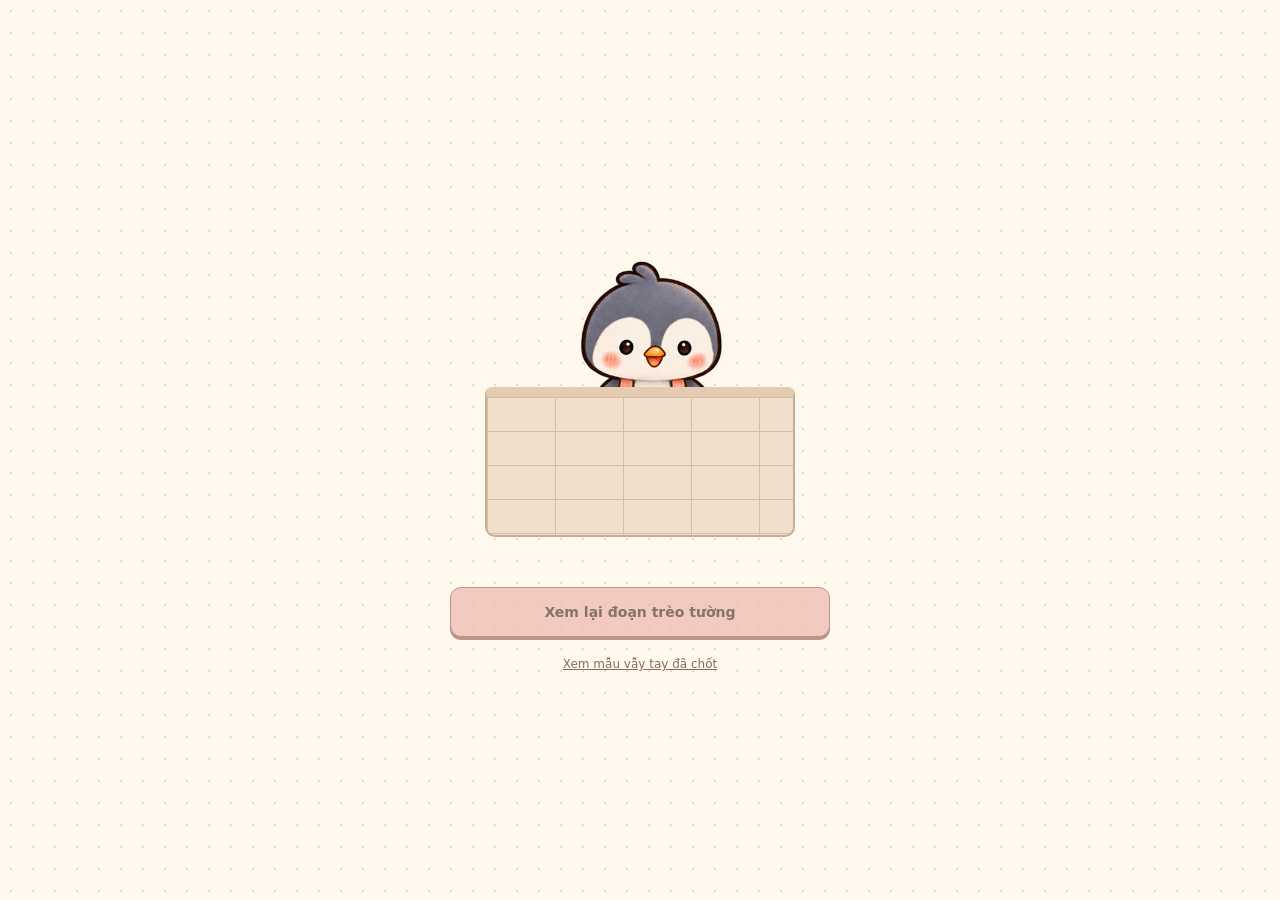
<file: climb-preview.html>
<!doctype html>
<html lang="vi">
<head>
<meta charset="utf-8"><meta name="viewport" content="width=device-width,initial-scale=1">
<title>Mẫu trèo tường</title>
<link rel="preload" as="image" href="./assets/penguin-climb-sample.png">
<link rel="preload" as="image" href="./assets/penguin-wave-sample.png">
<link rel="stylesheet" href="./styles.css?v=wave-sample-1">
<link rel="stylesheet" href="./climb-preview.css?v=2">
<script src="./climb-preview.js" defer></script>
</head>
<body><main class="climb-preview">
<div class="climb-stage" data-phase="ready">
  <p class="climb-bubble" role="status" aria-live="polite" aria-atomic="true" hidden></p>
  <div class="climb-actor" role="img" aria-label="Cánh cụt mặc yếm ló đầu và trèo qua tường">
    <div class="climb-frames"></div><div class="penguin-sprite wave-after-climb"></div>
  </div>
  <div class="preview-wall" aria-hidden="true"></div>
</div>
<button id="replay-climb" type="button">Xem lại đoạn trèo tường</button>
<p class="preview-link"><a href="./wave-preview.html">Xem mẫu vẫy tay đã chốt</a></p>
</main></body></html>
</file>
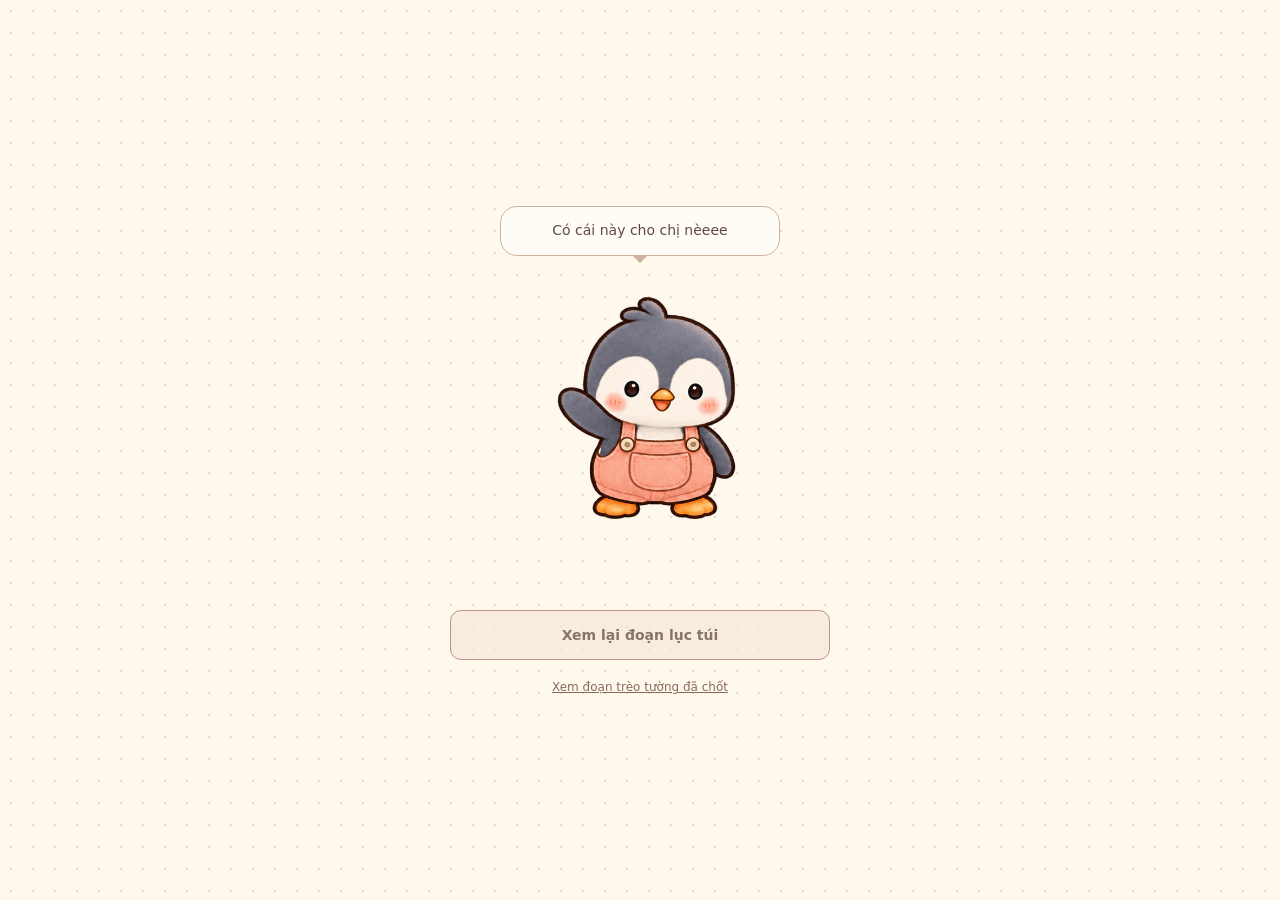
<file: pocket-preview.html>
<!doctype html>
<html lang="vi"><head>
<meta charset="utf-8"><meta name="viewport" content="width=device-width,initial-scale=1">
<title>Mẫu lục túi</title>
<link rel="preload" as="image" href="./assets/penguin-wave-sample.png">
<link rel="preload" as="image" href="./assets/penguin-pocket-still-searching.png">
<link rel="stylesheet" href="./styles.css?v=wave-sample-1">
<link rel="stylesheet" href="./pocket-preview.css?v=still-searching-4">
<script src="./pocket-preview.js" defer></script>
</head><body><main class="pocket-preview">
<div class="pocket-stage" data-phase="ready">
<p class="pocket-bubble" role="status" aria-live="polite" aria-atomic="true" hidden></p>
<div class="pocket-actor" role="img" aria-label="Cánh cụt mặc yếm đang chờ">
<div class="penguin-sprite"></div><div class="pocket-frames"></div>
</div>
</div>
<div class="sos-slot"><button id="preview-sos" type="button" disabled hidden>SOS giải cứu cánh cụt</button></div>
<button id="replay-pocket" type="button">Xem lại đoạn lục túi</button>
<p class="preview-link"><a href="./climb-preview.html">Xem đoạn trèo tường đã chốt</a></p>
</main></body></html>
</file>
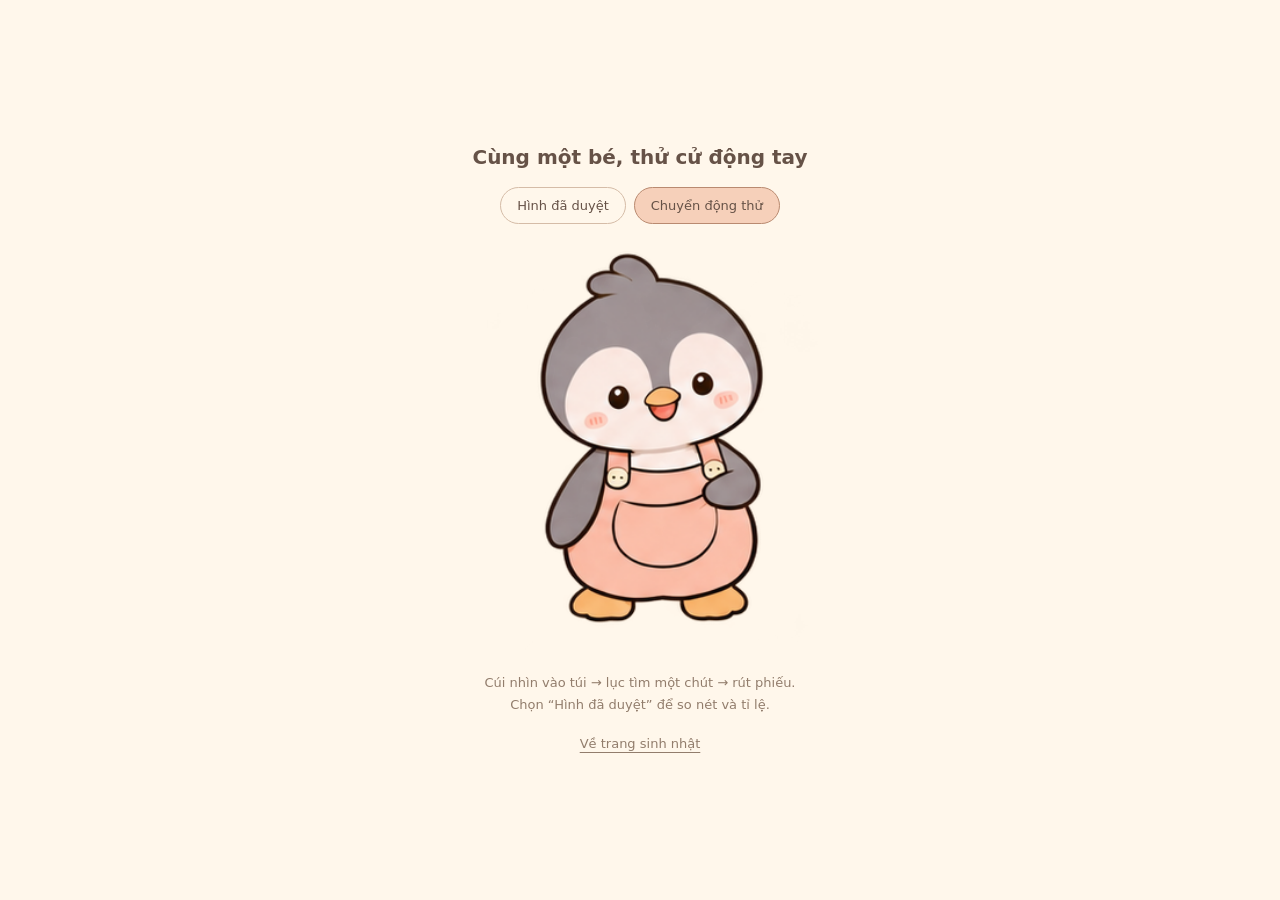
<file: soft-preview.html>
<!doctype html>
<html lang="vi">
<head>
<meta charset="utf-8"><meta name="viewport" content="width=device-width,initial-scale=1">
<title>Cánh cụt · hình duyệt và chuyển động</title>
<style>
:root {font-family: 'Segoe UI',system-ui,sans-serif; color:#665247; background:#fff7eb; color-scheme:light;}
*{box-sizing:border-box} body{margin:0;min-height:100svh;display:grid;place-items:center}
main{width:min(100% - 24px,420px);text-align:center;padding:24px 0}
h1{font-size:20px;font-weight:600;margin:0 0 18px}
input{position:absolute;width:1px;height:1px;opacity:0}
nav{display:flex;justify-content:center;gap:8px;margin-bottom:12px}
label{padding:10px 16px;border:1px solid #d5bca7;border-radius:24px;font-size:13px;cursor:pointer}
#original:checked ~ nav label[for=original],#motion:checked ~ nav label[for=motion]{background:#f6d0ba;border-color:#b98a70}
input:focus-visible ~ nav label{outline:2px solid #9c735c;outline-offset:3px}
.art{position:relative;width:100%;aspect-ratio:1;overflow:hidden;border-radius:24px}
.reference{width:100%;height:100%;object-fit:contain;background:#fff7eb}
.animated{position:absolute;inset:0;background:url('./assets/penguin-approved-search-transparent.png') 0 0/400% 300% no-repeat;animation:search 10s steps(1,end) infinite}
#original:checked ~ .art .animated{visibility:hidden;animation-play-state:paused}
#motion:checked ~ .art .reference{visibility:hidden}
p{font-size:13px;color:#927d6c;line-height:1.7;margin:16px 0 0}
a{color:inherit;text-underline-offset:4px}
@keyframes search {
0%,8%{background-position:0 0}
12%{background-position:33.333333% 0}
18%{background-position:66.666667% 0}
24%{background-position:100% 0}
30%{background-position:0 50%}
39%{background-position:33.333333% 50%}
47%{background-position:66.666667% 50%}
55%{background-position:100% 50%}
63%{background-position:0 100%}
70%{background-position:33.333333% 100%}
77%{background-position:66.666667% 100%}
84%,96%{background-position:100% 100%}
100%{background-position:0 0}
}
@media(prefers-reduced-motion:reduce){.animated{animation:none;background-position:100% 100%}}
</style>
</head>
<body><main>
<h1>Cùng một bé, thử cử động tay</h1>
<input id="original" name="view" type="radio"><input id="motion" name="view" type="radio" checked>
<nav aria-label="So sánh mẫu"><label for="original">Hình đã duyệt</label><label for="motion">Chuyển động thử</label></nav>
<div class="art"><img class="reference" src="./assets/penguin-approved.png" alt="Hình cánh cụt mặc yếm đào đã duyệt"><div class="animated" role="img" aria-label="Bé cánh cụt đưa tay vào túi rồi rút ba phiếu"></div></div>
<p>Cúi nhìn vào túi → lục tìm một chút → rút phiếu.<br>Chọn “Hình đã duyệt” để so nét và tỉ lệ.</p>
<p><a href="./">Về trang sinh nhật</a></p>
</main></body></html>
</file>
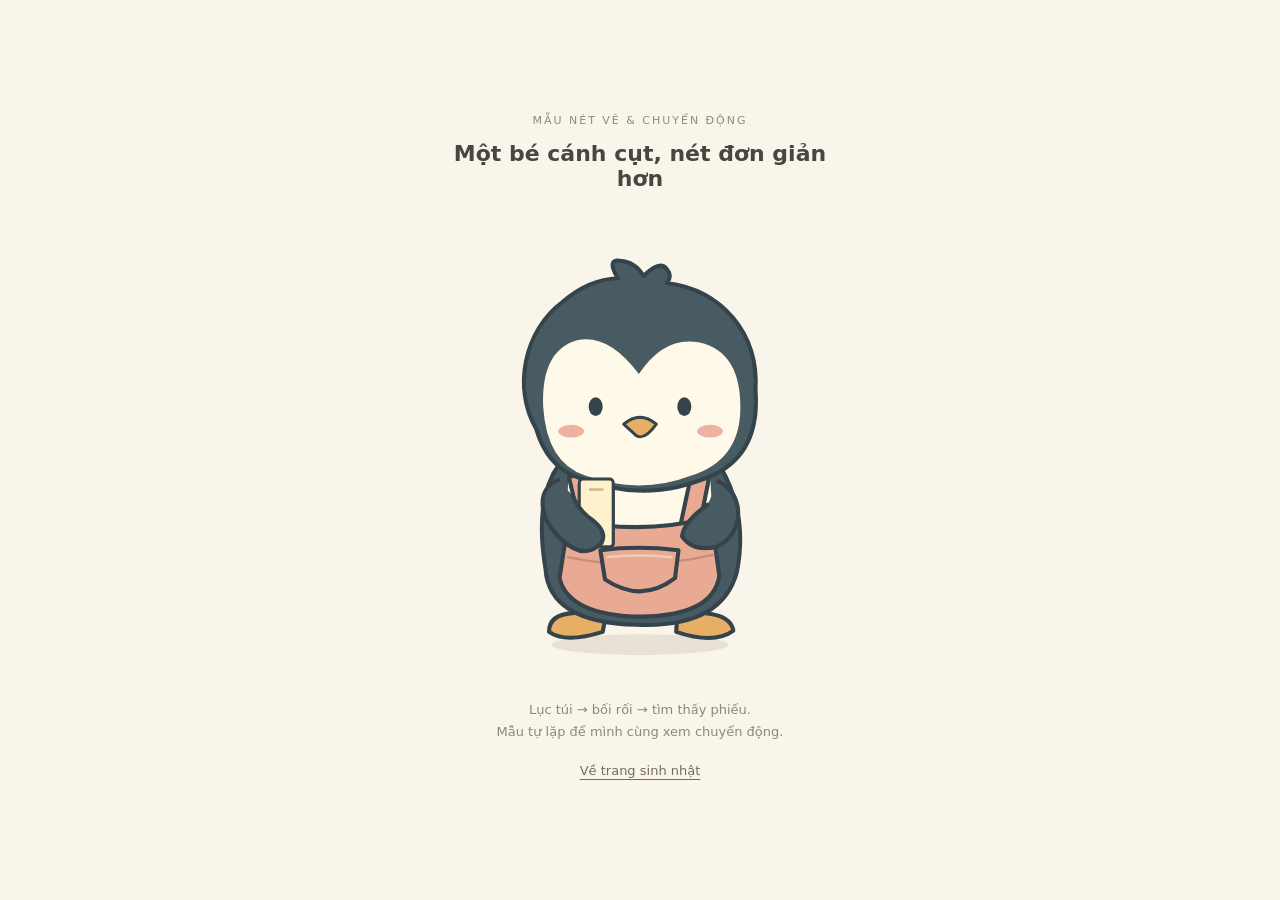
<file: sticker-preview.html>
<!doctype html>
<html lang="vi">
<head>
  <meta charset="utf-8">
  <meta name="viewport" content="width=device-width, initial-scale=1">
  <meta name="theme-color" content="#faf5eb">
  <title>Bé cánh cụt · mẫu nét phẳng</title>
  <style>
    :root { color-scheme: light; font-family: 'Segoe UI', system-ui, sans-serif; color: #45483f; background: #faf5eb; }
    * { box-sizing: border-box; }
    body { margin: 0; min-height: 100svh; display: grid; place-items: center; }
    main { width: min(100% - 32px, 420px); padding: 32px 0; text-align: center; }
    .label { margin: 0 0 14px; font-size: 11px; letter-spacing: .18em; color: #908a7a; }
    h1 { font-size: 22px; font-weight: 600; margin: 0; }
    .stage { position: relative; margin: 22px auto 8px; }
    svg { display: block; width: 100%; height: auto; overflow: visible; }
    .bubble { position: absolute; top: 0; left: 50%; transform: translateX(-50%); margin: 0; padding: 12px 22px; background: #fffdf7; border: 1.5px solid #d8cdbb; border-radius: 19px; font-size: 17px; white-space: nowrap; opacity: 0; }
    .bubble::after { content: ''; position: absolute; bottom: -6px; left: 50%; width: 10px; height: 10px; background: inherit; border-right: 1.5px solid #d8cdbb; border-bottom: 1.5px solid #d8cdbb; transform: rotate(45deg); }
    .huh { animation: huh 14s linear infinite; }
    .where { animation: where 14s linear infinite; }
    .found { animation: found 14s linear infinite; }
    .caption { min-height: 36px; margin: 0; font-size: 13px; line-height: 1.7; color: #8e8879; }
    a { display: inline-block; margin-top: 12px; padding: 8px; color: #736c5f; font-size: 13px; text-underline-offset: 4px; }
    .body { transform-origin: 180px 360px; animation: breathe 14s ease-in-out infinite; }
    .head { transform-origin: 180px 225px; animation: head 14s ease-in-out infinite; }
    .eyes { transform-origin: 180px 163px; animation: blink 7s linear infinite; }
    .pupils { animation: gaze 14s ease-in-out infinite; }
    .brows { opacity: 0; animation: brows 14s ease-in-out infinite; }
    .left-arm { transform-origin: 110px 230px; animation: reach 14s ease-in-out infinite; }
    .right-arm { transform-origin: 248px 230px; animation: steady 14s ease-in-out infinite; }
    .slips { animation: slips 14s ease-in-out infinite; }
    .slip-left { transform-origin: 142px 286px; animation: fan-left 14s ease-in-out infinite; }
    .slip-right { transform-origin: 142px 286px; animation: fan-right 14s ease-in-out infinite; }
    .shadow { transform-origin: center; animation: shadow 14s ease-in-out infinite; }
    @keyframes breathe { 0%,28%,54%,100% { transform: scale(1); } 14%,42% { transform: scale(1.012,.988); } 62% { transform: scale(.99,1.01); } 74%,92% { transform: scale(1); } }
    @keyframes head { 0%,5% { transform: rotate(0); } 12%,27% { transform: translateY(3px) rotate(5deg); } 33%,39% { transform: rotate(-7deg); } 44%,49% { transform: rotate(7deg); } 54%,60% { transform: translateY(4px) rotate(4deg); } 72%,92% { transform: rotate(-2deg); } 100% { transform: rotate(0); } }
    @keyframes reach {
      0%,5%,100% { transform: rotate(-8deg); }
      11%,23% { transform: rotate(5deg) translateY(3px); }
      17%,28% { transform: rotate(-6deg) translateY(1px); }
      33%,43% { transform: rotate(2deg) translateY(4px); }
      38%,49% { transform: rotate(-5deg) translateY(2px); }
      56% { transform: rotate(7deg) translateY(5px); }
      62% { transform: rotate(1deg); }
      74%,92% { transform: rotate(-26deg) translateY(-3px); }
    }
    @keyframes steady { 0%,100% { transform: rotate(0); } 14%,28%,43%,55% { transform: rotate(4deg); } 21%,36%,49% { transform: rotate(-2deg); } 74%,92% { transform: rotate(12deg); } }
    @keyframes slips { 0%,55%,100% { opacity: 0; transform: translateY(24px); } 59% { opacity: 1; transform: translateY(19px); } 72%,92% { opacity: 1; transform: translateY(0); } 97% { opacity: 0; transform: translateY(15px); } }
    @keyframes fan-left { 0%,70%,100% { transform: rotate(0); } 81%,92% { transform: rotate(-20deg); } }
    @keyframes fan-right { 0%,70%,100% { transform: rotate(0); } 81%,92% { transform: rotate(20deg); } }
    @keyframes blink { 0%,27%,30%,72%,75%,100% { transform: scaleY(1); } 28.5%,73.5% { transform: scaleY(.1); } }
    @keyframes gaze { 0%,6%,74%,100% { transform: translate(0,0); } 12%,28%,54%,61% { transform: translate(1px,3px); } 35%,40% { transform: translate(-3px,0); } 46%,50% { transform: translate(3px,0); } }
    @keyframes brows { 0%,28%,72%,100% { opacity: 0; } 32%,60% { opacity: 1; } }
    @keyframes shadow { 0%,100% { transform: scaleX(1); } 56% { transform: scaleX(.96); } 74%,92% { transform: scaleX(1.03); } }
    @keyframes huh { 0%,27%,40%,100% { opacity: 0; } 30%,37% { opacity: 1; } }
    @keyframes where { 0%,40%,61%,100% { opacity: 0; } 43%,57% { opacity: 1; } }
    @keyframes found { 0%,77%,97%,100% { opacity: 0; } 80%,93% { opacity: 1; } }
    @media (prefers-reduced-motion: reduce) {
      *, *::before, *::after { animation: none !important; }
      .slips { opacity: 1; }
      .left-arm { transform: rotate(-26deg); }
      .slip-left { transform: rotate(-20deg); }
      .slip-right { transform: rotate(20deg); }
      .found { opacity: 1; }
    }
  </style>
</head>
<body>
  <main>
    <p class="label">MẪU NÉT VẼ & CHUYỂN ĐỘNG</p>
    <h1>Một bé cánh cụt, nét đơn giản hơn</h1>
    <div class="stage">
      <p class="bubble huh" aria-hidden="true">Ủa..</p>
      <p class="bubble where" aria-hidden="true">ủa đâu rồi....</p>
      <p class="bubble found" aria-hidden="true">À, đây rồi!</p>
      <svg viewBox="0 0 360 410" role="img" aria-labelledby="penguin-title penguin-description">
        <title id="penguin-title">Cánh cụt mặc yếm đào lục túi rồi rút ba phiếu</title>
        <desc id="penguin-description">Bé cúi đầu tìm trong túi, nhìn trái phải bối rối rồi tìm thấy ba phiếu. Đoạn mẫu tự lặp lại.</desc>
        <ellipse class="shadow" cx="180" cy="370" rx="76" ry="9" fill="#e8e2d6" />
        <g stroke="#35434a" stroke-width="3.5" stroke-linecap="round" stroke-linejoin="round">
          <g class="body">
            <path d="M123 343 Q102 344 102 359 Q116 369 148 359 L151 344" fill="#e7ae66" />
            <path d="M212 344 L211 359 Q244 370 260 358 Q258 345 236 343" fill="#e7ae66" />
            <path d="M111 215 Q89 245 99 305 Q102 351 177 353 Q250 356 263 308 Q273 257 248 216Z" fill="#495b62" />
            <path d="M119 221 Q180 204 240 223 L245 310 Q233 340 180 342 Q124 340 114 309Z" fill="#fff9e9" stroke="none" />
            <path d="M119 226 L134 224 L145 266 L130 273Z M224 224 L239 228 L230 273 L215 266Z" fill="#e9aa94" />
            <path d="M119 262 Q177 277 241 261 L248 311 Q243 345 181 346 Q119 345 111 313Z" fill="#e9aa94" />
            <path d="M118 295 Q179 308 242 293" fill="none" stroke="#c78d7a" stroke-width="2" />
            <circle cx="136" cy="271" r="5" fill="#ffe4b3" stroke-width="2.5" />
            <circle cx="224" cy="271" r="5" fill="#ffe4b3" stroke-width="2.5" />
            <g class="head">
              <path d="M91 185 C71 151 80 101 114 76 Q136 57 161 56 Q151 39 163 41 Q176 42 183 54 Q197 40 203 48 Q208 54 203 60 C250 66 282 103 279 152 Q283 205 244 224 Q185 251 125 226 Q100 216 91 185Z" fill="#495b62" />
              <path d="M97 166 Q95 118 126 109 Q153 103 179 138 Q201 105 231 111 Q267 119 266 169 Q265 212 224 225 Q180 242 133 225 Q100 214 97 166Z" fill="#fff9e9" stroke="none" />
              <g class="pupils">
                <g class="eyes" fill="#35434a" stroke="none">
                  <ellipse cx="142" cy="166" rx="6" ry="8" />
                  <ellipse cx="218" cy="166" rx="6" ry="8" />
                </g>
              </g>
              <g class="brows" fill="none" stroke-width="3">
                <path d="M132 148 Q144 150 150 142" />
                <path d="M209 142 Q216 151 227 149" />
              </g>
              <ellipse cx="121" cy="187" rx="11" ry="5.5" fill="#edb2a1" stroke="none" />
              <ellipse cx="240" cy="187" rx="11" ry="5.5" fill="#edb2a1" stroke="none" />
              <path d="M166 181 Q180 169 194 181 Q184 195 177 191Z" fill="#e7ae66" stroke-width="2.5" />
            </g>
            <g class="right-arm">
              <path d="M247 230 C270 240 270 275 246 286 Q225 291 216 277 Q218 264 238 250" fill="#495b62" />
            </g>
            <g class="left-arm">
              <g class="slips" fill="#fff1ce" stroke-width="2.5">
                <rect class="slip-left" x="128" y="230" width="29" height="56" rx="3" />
                <rect class="slip-right" x="128" y="230" width="29" height="56" rx="3" />
                <rect x="128" y="228" width="29" height="58" rx="3" />
                <path d="M137 237 H148" stroke="#d2b58b" stroke-width="2" />
              </g>
              <path d="M110 229 C91 236 92 261 113 280 Q132 298 147 283 Q153 272 135 260 Q126 252 122 242" fill="#495b62" />
            </g>
            <path d="M146 289 Q178 285 213 289 L210 313 Q181 335 150 314Z" fill="#e9aa94" />
            <path d="M152 295 Q180 292 207 295" fill="none" stroke="#f7ceba" stroke-width="2" />

          </g>
        </g>
      </svg>
    </div>
    <p class="caption">Lục túi → bối rối → tìm thấy phiếu.<br>Mẫu tự lặp để mình cùng xem chuyển động.</p>
    <a href="./">Về trang sinh nhật</a>
  </main>
</body>
</html>
</file>
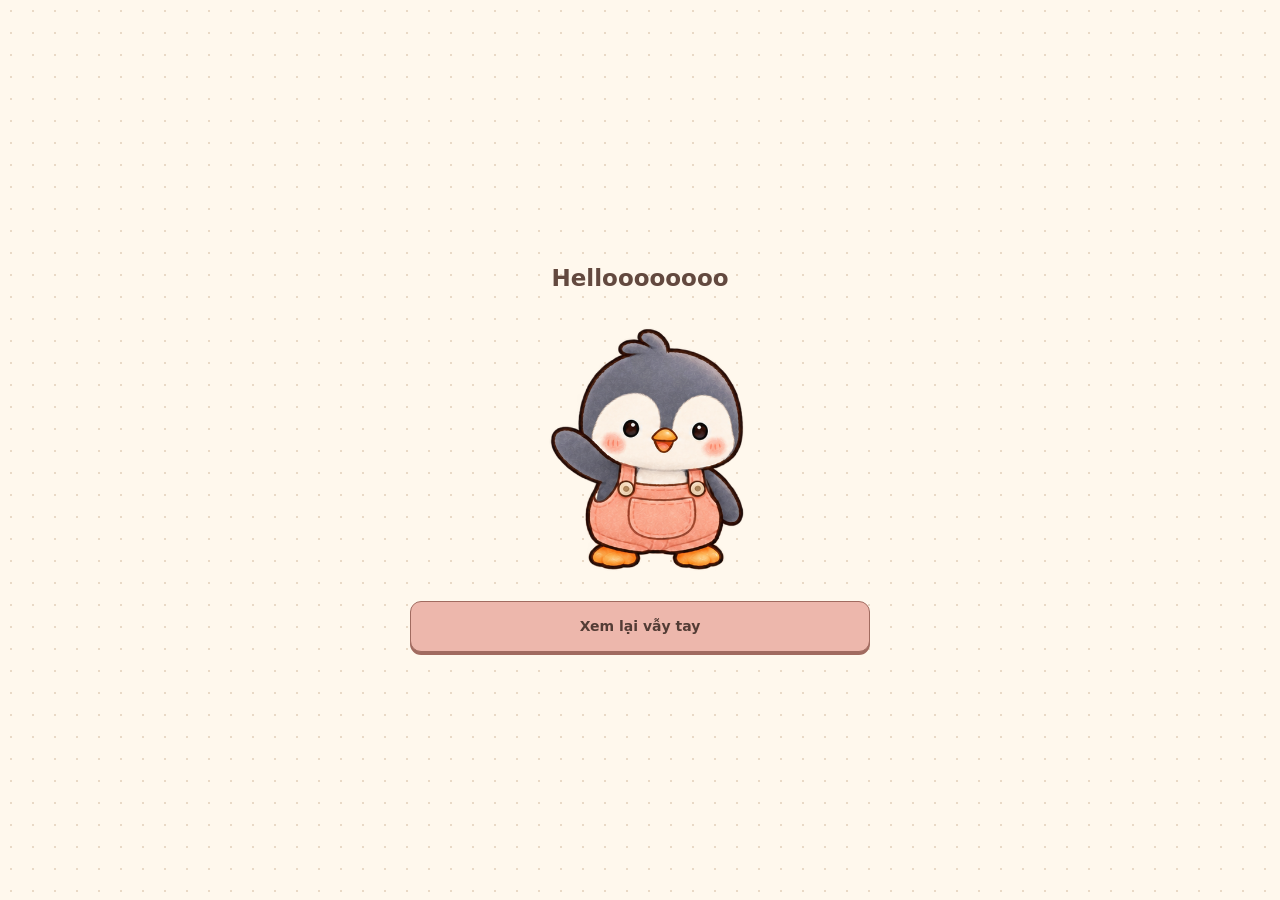
<file: wave-preview.html>
<!doctype html>
<html lang="vi"><head><meta charset="utf-8"><meta name="viewport" content="width=device-width,initial-scale=1"><title>Mẫu vẫy tay</title><link rel="stylesheet" href="./styles.css?v=wave-sample-1"><script src="./wave-preview.js" defer></script></head>
<body><main class="wave-preview"><h1>Helloooooooo</h1><div class="penguin-sprite waving" role="img" aria-label="Cánh cụt mặc yếm vẫy tay"></div><button id="replay" type="button">Xem lại vẫy tay</button></main></body></html>
</file>
<file: styles.css>
:root { color-scheme: light; font-family: "Segoe UI", system-ui, sans-serif; color: #63493f; background: #fff8ed; font-synthesis: none; }
* { box-sizing: border-box; }
[hidden] { display: none !important; }
#deploy-time { display: none; }
body:is([data-stage="loading"], [data-stage="password"]) #deploy-time {
  display: block; position: fixed; inset-inline: 12px; bottom: max(12px, env(safe-area-inset-bottom));
  color: #67574e; font-size: 11px; text-align: center; pointer-events: none;
}
body { margin: 0; min-height: 100svh; display: grid; place-items: center; background-image: radial-gradient(#e9d9c6 1px, transparent 1px); background-size: 22px 22px; }
main { width: min(100% - 32px, 460px); padding: 32px 0; }
button { border: 1.5px solid #a16b60; border-radius: 11px; background: #edb7ac; color: #533c35; width: 100%; padding: 13px 20px; font: inherit; font-size: 14px; font-weight: 650; line-height: 1.6; cursor: pointer; box-shadow: 0 3px 0 #a16b60; transition: background .15s; }
button:hover { background: #f4c7bb; }
button:active { box-shadow: 0 1px 0 #a16b60; }
button:focus-visible, input:focus-visible { outline: 3px solid #725d81; outline-offset: 4px; }
button:disabled { cursor: default; opacity: .7; }
body[data-stage="loading"], body[data-stage="error"] { background: #f3f3f3; }
html:has(body[data-stage="blackout"]), body[data-stage="blackout"] {
  overflow: hidden; background: #000;
}
html:has(body[data-stage="party"]), body[data-stage="party"] {
  overflow: hidden; background: #080605;
}
.loading-screen { text-align: center; color: #555; }
.loading-screen p { font-size: 18px; margin: 22px 0 12px; }
.spinner { margin: auto; width: 32px; height: 32px; border: 3px solid #ddd; border-top-color: #777; border-radius: 50%; animation: spin .8s linear infinite; }
@keyframes spin { to { transform: rotate(360deg); } }
.window { border: 1px solid #bcbcbc; border-radius: 5px; box-shadow: 0 10px 35px #0002; background: #fff; overflow: hidden; }
.titlebar { display: flex; justify-content: space-between; padding: 12px 18px; background: #fafafa; color: #333; border-bottom: 1px solid #ddd; font-size: 12px; }
.titlebar > span:first-child { display: flex; align-items: center; gap: 8px; }
.titlebar i { width: 8px; height: 8px; background: #c84740; border-radius: 2px; }
.content { padding: 28px; }
.error-heading { display: flex; gap: 14px; align-items: center; text-align: left; }
.error-icon { background: #c9433f; color: #fff; border-radius: 50%; width: 36px; height: 36px; flex-shrink: 0; font: 30px/32px system-ui; text-align: center; }
.error-heading h1 { margin: 0; font-size: 17px; font-weight: 500; color: #222; line-height: 1.5; }
#error-title:focus { outline: none; }
.description { text-align: left; color: #555; font-size: 12px; margin-top: 18px; line-height: 1.9; }
.error-details { text-align: left; margin-top: 16px; padding: 13px; background: #f4f4f4; border: 1px solid #ddd; color: #666; font-size: 11px; line-height: 1.9; overflow-wrap: anywhere; }
.error-help { font-size: 11px; color: #777; margin: 13px 0 0; }
.password-slot { display: grid; margin-top: 24px; }
.password-slot > * { grid-area: 1 / 1; }
#retry { align-self: start; border: 1px solid #aaa; border-radius: 4px; background: #f3f3f3; color: #333; box-shadow: none; font-weight: 400; }
#retry:hover { background: #e8e8e8; }
#password-form[hidden] { display: block !important; visibility: hidden; }
#password-form:not([hidden]) { animation: show-password .2s ease-out; }
@keyframes show-password { from { opacity: 0; } }
#password-form label { display: block; color: #333; font-size: 16px; }
.password-input { position: relative; margin-top: 16px; }
#birthday { padding-right: 44px; }
.unlock-loading::before {
  content: ''; display: inline-block; width: 14px; height: 14px; margin-right: 8px;
  border: 2px solid currentColor; border-right-color: transparent; border-radius: 50%;
  vertical-align: -2px; animation: spin .8s linear infinite;
}
.password-hint { margin: 8px 0; color: #777; font-size: 11px; }
#birthday { width: 100%; border: 1px solid #aaa; border-radius: 5px; background: #fff; color: #333; padding: 12px 44px 12px 12px; font: 18px monospace; letter-spacing: 4px; }
#birthday[aria-invalid="true"] { border-color: #b43c3c; }
#password-error { min-height: 18px; font-size: 12px; color: #ad3636; margin: 8px 0; }
.penguin-scene .mascot { --penguin-size: clamp(170px, 34svh, 230px); position: fixed; z-index: 5; width: var(--penguin-size); height: calc(var(--penguin-size) * 1.182); left: 50%; top: 50%; transform: translate(-50%,-50%); pointer-events: none; }
.penguin-sprite { width: 100%; aspect-ratio: 1; background: url('./assets/penguin-wave-sample.png') 0 0 / 400% 200% no-repeat; }
.search-mark { display: none; }
.speech { position: absolute; z-index: 10; bottom: calc(100% + 12px); left: 50%; transform: translateX(-50%); width: min(280px, calc(100vw - 32px)); margin: 0; padding: 13px 16px; border: 1.5px solid #ccb4a1; border-radius: 17px; background: #fffcf5; box-shadow: 0 4px 12px #63493f14; text-align: center; }
.speech::after { content: ''; position: absolute; top: 100%; left: calc(50% - 9px); border: 9px solid transparent; border-top-color: #ccb4a1; }
.speech p { margin: 0; font-size: 14px; line-height: 1.7; }
.little-wall { position: fixed; z-index: 6; left: 50%; top: calc(50% + 20px); width: min(320px, calc(100vw - 32px)); height: 170px; transform: translateX(-50%); border: 2px solid #c9ad96; border-top: 12px solid #e5cbb1; border-radius: 8px 8px 12px 12px; box-shadow: 0 9px 0 #dbccb84a; background-color: #f0dfcb; background-image: linear-gradient(#d6bda5 1px, transparent 1px), linear-gradient(90deg, #d6bda5 1px, transparent 1px); background-size: 100% 36px, 70px 72px; pointer-events: none; }
.sos { position: fixed; z-index: 8; left: 50%; top: calc(50% + clamp(120px, 23svh, 165px)); transform: translateX(-50%); width: min(300px, calc(100vw - 32px)); }
.game-panel { background: #fffcf5; border: 1px solid #dfc7b5; border-radius: 22px; padding: 28px 24px; text-align: center; box-shadow: 0 8px 28px #63493f12; }
.game-panel h2 { font-size: 23px; line-height: 1.5; }
h1 { font-size: clamp(28px,7vw,36px); line-height: 1.3; }
.game-panel p { font-size: 14px; line-height: 1.8; }
.papers { display: flex; gap: 14px; padding: 22px 0; }
.paper { font-size: 38px; background: #fff0c9; transform: rotate(-6deg); padding: 12px; }
.paper:nth-child(2) { transform: rotate(8deg); }
.paper:nth-child(3) { transform: rotate(-3deg); }
#penguin-scene { min-height: 550px; }
.idea-rays {
  position: absolute; top: -20px; left: 55%; width: 64px; height: 28px;
  transform: translateX(-50%); opacity: 0; z-index: 4; pointer-events: none;
  fill: none; stroke: #e5aa39; stroke-width: 5; stroke-linecap: round;
}
[data-phase="found"] .idea-rays,
[data-phase="offering"] .idea-rays { animation: idea-light .25s ease-out both; }
@keyframes idea-light {
  from { opacity: 0; transform: translateX(-50%) scale(.6); }
  to { opacity: 1; transform: translateX(-50%) scale(1); }
}
#penguin-scene[data-view="tickets"] { min-height: 0; }
#penguin-scene[data-view="tickets"] > #ticket-options { margin-top: 0; }
.ticket-draw { position: relative; z-index: 4; text-align: center; }
.ticket-draw #game-title { margin: 8px 0; }
.ticket-draw #paper-result { min-height: 0; }
.climb-stage[data-tickets] { height: 370px; transition: height 1.2s ease-in-out; }
.climb-stage[data-tickets] .climb-actor {
  transform: translate(-50%,70px); transform-origin: center top;
  transition: transform 1.2s ease-in-out;
}
#ticket-options { position: absolute; inset: 0; transform: translateX(8px); }
#ticket-options .papers { position: absolute; inset: 0; padding: 0; margin: 0; }
#ticket-options .paper {
  position: absolute; top: 55%; width: 12%; height: 20%; padding: 0;
  border: 0; border-radius: 3px; background: transparent; box-shadow: none;
  font-size: 6px; line-height: 1.2; transform: rotate(var(--tilt));
  animation: ticket-label .3s ease-out both;
}
#ticket-options .paper:nth-child(1) { left: 37%; --tilt: -18deg; }
#ticket-options .paper:nth-child(2) { left: 48%; --tilt: 0deg; }
#ticket-options .paper:nth-child(3) { left: 59%; --tilt: 18deg; }
#ticket-options .paper span { font-size: 13px; }
#ticket-options .paper:disabled { opacity: 1; }
#ticket-options .paper:hover, #ticket-options .paper:focus-visible { outline: 1.5px solid #b98669; outline-offset: 1px; background: #fff7df60; }
#ticket-options .paper.picked { background: #ffebbed9; outline: 1.5px solid #b98669; }
@keyframes ticket-label { from { opacity: 0; } to { opacity: 1; } }
#penguin-scene .climb-frames,
#penguin-scene .wave-after-climb,
#penguin-scene .pocket-frames,
#penguin-scene .ticket-pull-frames {
  background: url('./assets/penguin-pocket-clean.png') 0 0 / 400% 300% no-repeat;
}
#penguin-scene .climb-frames, #penguin-scene .wave-after-climb { animation: none; }
#penguin-scene [data-phase="peek"] .climb-frames { opacity: 0; }
#penguin-scene [data-phase="peek"] .wave-after-climb {
  opacity: 1;
  background: url('./assets/penguin-wave-connected.png') 0 0 / 400% 200% no-repeat;
  animation: wave-sample 1s steps(1,end) infinite;
}
#penguin-scene [data-phase="landed"] .wave-after-climb {
  background: url('./assets/penguin-wave-connected.png') 0 0 / 400% 200% no-repeat;
  transform-origin: center 95%;
}
#penguin-scene [data-phase="landed"] .wave-after-climb.waving {
  animation: landed-speak 1.2s ease-in-out both;
}
@keyframes landed-speak {
  30% { transform: translateY(1px) scaleY(.975); }
  62% { transform: translateY(-1px) scaleY(1.015); }
}
#penguin-scene [data-phase="peek"] .climb-actor {
  animation: approved-peek .9s ease-in-out both;
}
@keyframes approved-peek {
  0%,10% { transform: translate(-50%,130px); }
  70% { transform: translate(-50%,-12px); }
  88% { transform: translate(-50%,-2px); }
  100% { transform: translate(-50%,-5px); }
}
#penguin-scene .climb-frames {
  background-image: url('./assets/penguin-approved-climb-transparent.png');
}
#penguin-scene [data-phase="climb"] .climb-frames {
  animation: sample-climb-frames 1.8s steps(1,end) forwards;
}
#penguin-scene [data-phase="climb"] .climb-actor {
  animation: approved-climb 1.8s ease-in-out both;
}
@keyframes approved-climb {
  0% { transform: translate(-50%,-5px); }
  16% { transform: translate(-50%,-9px) scale(1.02,.98); }
  40% { transform: translate(-50%,-25px); }
  60% { transform: translate(-50%,-35px); }
  80% { transform: translate(-50%,44px); }
  92% { transform: translate(-50%,75px) scale(1.03,.97); }
  100% { transform: translate(-50%,70px); }
}
#penguin-scene [data-phase="rummaging"] .pocket-frames {
  opacity: 1;
  animation: pocket-bend .5s steps(1,end) both, approved-search .5s .5s steps(1,end) infinite;
}
#penguin-scene [data-phase="huh"] .pocket-frames,
#penguin-scene [data-phase="looking"] .pocket-frames,
#penguin-scene [data-phase="found"] .pocket-frames {
  opacity: 1; animation: approved-search .7s steps(1,end) infinite;
}
#penguin-scene .climb-actor[data-phase] .wave-after-climb,
#penguin-scene [data-phase="offering"] .pocket-frames { opacity: 0; }
.ticket-pull-frames { position: absolute; inset: 0; opacity: 0; pointer-events: none; }
#penguin-scene [data-phase="offering"] .ticket-pull-frames {
  opacity: 1; animation: approved-pull .9s steps(1,end) forwards, approved-cheer .45s .9s ease-out;
}
.climb-stage[data-tickets="found"] .climb-bubble { animation: found-bubble .25s ease-out both; }
@keyframes approved-cheer {
  0%,100% { transform: translateY(0); }
  45% { transform: translateY(-6px) rotate(-2deg); }
}
@keyframes found-bubble {
  from { opacity: 0; transform: translate(-50%,4px) scale(.96); }
  to { opacity: 1; transform: translate(-50%,0) scale(1); }
}
#ticket-options { transform: none; }
#ticket-options .paper { top: 52%; width: 6%; height: 12%; overflow-wrap: anywhere; }
#ticket-options .paper span { font-size: 10px; }
#ticket-options .paper:nth-child(1) { left: 45%; }
#ticket-options .paper:nth-child(2) { left: 51%; }
#ticket-options .paper:nth-child(3) { left: 57%; }
@keyframes approved-reach {
  0% { background-position: 0 0; }
  20% { background-position: 33.333333% 0; }
  40% { background-position: 66.666667% 0; }
  60% { background-position: 100% 0; }
  80%,100% { background-position: 0 50%; }
}
@keyframes approved-search {
  0%,100% { background-position: 0 50%; }
  25% { background-position: 33.333333% 50%; }
  50% { background-position: 66.666667% 50%; }
  75% { background-position: 100% 50%; }
}
@keyframes approved-pull {
  0% { background-position: 0 100%; }
  25% { background-position: 33.333333% 100%; }
  50% { background-position: 66.666667% 100%; }
  75%,100% { background-position: 100% 100%; }
}
@media (prefers-reduced-motion: reduce) {
  #penguin-scene [data-phase="huh"] .pocket-frames,
  #penguin-scene [data-phase="looking"] .pocket-frames,
  #penguin-scene [data-phase="found"] .pocket-frames { background-position: 0 50%; }
  #penguin-scene [data-phase="offering"] .ticket-pull-frames { background-position: 100% 100%; }
}
#paper-result { min-height: 76px; }
#quiz-label { letter-spacing: 2px; font-size: 22px; font-weight: 750; color: #704e3c; }
#quiz-progress { color: #937968; font-size: 17px; font-weight: 650; }
#quiz-title { font-size: 21px; }
.quiz-answers { display: grid; gap: 12px; margin: 22px 0; }
.quiz-answers button { text-align: left; background: #fff7e9; border-color: #c6aa96; box-shadow: none; font-weight: 400; }
.quiz-answers .selected { background: #f1c5b8; border-color: #936b60; opacity: 1; }
#quiz-next[hidden] { display: block !important; visibility: hidden; }
.grading-title { position: absolute; width: 1px; height: 1px; overflow: hidden; clip-path: inset(50%); }
body[data-stage="grading"] { background: #f9e7cf; }
body[data-stage="grading"] main { width: min(100%, 64svh, 520px); padding: 0; }
body[data-stage="grading"] #age-quiz {
  border: 0; background: transparent; box-shadow: none; padding: 0;
}
body[data-stage="grading"] #quiz-label { display: none; }
body[data-stage="grading"] main { width: min(100% - 32px, 520px); }
.grading-fade.grading-long { animation-duration: 5s; }
.grading-fade { animation: grading-text-fade 3s ease-in-out both; }
#grading-dialogue.grading-joke {
  position: relative; color: #b65e48; font-weight: 800;
  font-size: clamp(20px, 5.4vw, 30px);
  animation: grading-joke-pop 3s ease-out both;
}
#grading-dialogue.grading-joke::before,
#grading-dialogue.grading-joke::after {
  content: ''; position: absolute; top: 40%; width: 12px; height: 18px;
  background: #e9b687; border: 1px solid #b68262; border-radius: 2px;
  pointer-events: none; animation: grading-paper-left .85s ease-out both;
}
#grading-dialogue.grading-joke::before { left: 12%; }
#grading-dialogue.grading-joke::after {
  right: 12%; background: #e5b5b0; animation-name: grading-paper-right;
}
@keyframes grading-joke-pop {
  0% { opacity: 0; transform: scale(.7) rotate(0); }
  6% { opacity: 1; transform: scale(1.045) rotate(-2deg); }
  12% { transform: scale(.985) rotate(1deg); }
  18%, 84% { opacity: 1; transform: scale(1) rotate(-1deg); }
  100% { opacity: 0; transform: scale(1) rotate(-1deg); }
}
@keyframes grading-paper-left {
  from { opacity: 1; transform: translate(0, 0) rotate(-10deg); }
  to { opacity: 0; transform: translate(-60px, -90px) rotate(-140deg); }
}
@keyframes grading-paper-right {
  from { opacity: 1; transform: translate(0, 0) rotate(10deg); }
  to { opacity: 0; transform: translate(60px, -90px) rotate(140deg); }
}
#grading-dialogue.grading-countdown {
  font-size: clamp(64px, 20vmin, 120px); font-weight: 750; line-height: 1;
}
@keyframes grading-text-fade {
  0%, 100% { opacity: 0; }
  17%, 83% { opacity: 1; }
}
#grading-dialogue {
  margin: 0; font-size: clamp(19px, 5vw, 26px); line-height: 1.65;
  text-wrap: balance;
}
.grading-scene {
  position: relative; aspect-ratio: 1312 / 1199; overflow: hidden;
  background: url('./assets/penguin-grading-overalls.png') left top / 200% 200% no-repeat;
}
.grading-scene:is([data-phase="viewer"], [data-phase="judging"]) { background-position: right top; }
.grading-scene[data-phase="judging"]::before,
.grading-scene[data-phase="judging"]::after {
  content: ''; position: absolute; width: 5.1%; height: 2%;
  background: #f5e0d6; border-bottom: 2px solid #39261f;
  border-radius: 45% 40% 15% 15%;
  animation: grading-squint .38s ease-out both;
}
.grading-scene[data-phase="judging"]::before {
  left: 38.5%; top: 39.2%; transform: rotate(10deg);
}
.grading-scene[data-phase="judging"]::after {
  left: 56.1%; top: 35.6%; transform: rotate(-5deg);
}
@keyframes grading-squint {
  from { opacity: 0; translate: 0 -40%; }
  to { opacity: 1; translate: 0 0; }
}
.grading-scene[data-phase="thinking"] { background-position: left bottom; }
.grading-scene[data-phase="toss"] {
  background-position: right bottom;
}
.grading-scene span { display: none; }
.grading-scene[data-phase="toss"] span {
  display: block; position: absolute; top: 64%; left: 45%; width: 22%; aspect-ratio: .77;
  border: 2px solid #bb9a78; border-radius: 4px;
  background: repeating-linear-gradient(#fff3d9 0 10px, #d8b99d 10px 12px);
  animation: toss-quiz .85s ease-out both;
}
@keyframes toss-quiz {
  from { transform: rotate(-12deg); }
  to { opacity: 0; transform: translate(160%,-370%) rotate(85deg); }
}
.game-panel .finale-line, #birthday-guide .finale-line { min-height: 1.8em; margin: 12px 0; font-size: 16px; font-weight: 650; }
.finale-penguin {
  width: 130px; aspect-ratio: 1; flex: none;
  background: url('./assets/penguin-wave-connected.png') 0 0 / 400% 200% no-repeat;
}
#birthday-guide:not([hidden]) {
  position: fixed; inset: 0; display: grid; place-content: center; justify-items: center;
  padding: 16px; text-align: center; isolation: isolate; overflow: hidden;
  -webkit-user-select: none; user-select: none; -webkit-touch-callout: none;
  --guide-duration: 3.6s;
  --guide-pivot-duration: .48s;
  --guide-walk-duration: calc(var(--guide-duration) - var(--guide-pivot-duration));
  --guide-stride-duration: calc(var(--guide-walk-duration) / 4);
  --guide-width: min(340px, 78vw, 66svh);
  --guide-step-reach: calc(.085 * var(--guide-width));
  /* Four strides, each with two steps that sweep from +reach to -reach. */
  --guide-floor-travel: calc(-16 * var(--guide-step-reach));
  --guide-wall-travel: calc(.7 * var(--guide-floor-travel));
  --guide-poses: url('./assets/penguin-guide-centered.png');
}
.guide-track, body[data-stage="party"] {
  background: linear-gradient(#f6e7da 0 61%, #d4ab90 61% 62%, #e5c6ab 62% 64%, #d4ab90 64% 65%, #ead2bb 65%);
}
.guide-track {
  position: absolute; inset: 0; z-index: -1;
}
.guide-track::before {
  content: ''; position: absolute; inset: 65% 0 0;
  background:
    repeating-linear-gradient(90deg, transparent 0 138px, #bb8d7030 138px 140px),
    repeating-linear-gradient(0deg, transparent 0 27px, #bb8d703b 27px 29px);
}
.guide-track::after {
  content: ''; position: absolute; inset: 0 0 39%;
  background: repeating-linear-gradient(90deg, #fff5e33d 0 38px, transparent 38px 76px);
}
.guide-pair { position: relative; }
.guide-penguin {
  width: var(--guide-width);
  background-image: var(--guide-poses);
  background-size: 400% 400%;
}
.guide-gait {
  position: absolute; inset: 0;
  visibility: hidden; pointer-events: none; isolation: isolate;
}
.guide-upper-body {
  position: absolute; inset: 0;
  z-index: 2;
  transform-origin: 16% 74%;
}
.guide-wing {
  position: absolute;
  top: 60%; left: 66.5%; width: 10.5%; height: 22.5%;
  border: clamp(2px, calc(.015 * var(--guide-width)), 5px) solid #392614;
  border-radius: 50% 58% 59% 47% / 29% 51% 59% 72%;
  background: #a58a88;
  transform-origin: 50% 12%;
}
.guide-torso {
  position: absolute; inset: 0;
  background: var(--guide-poses) 0 33.333333% / 400% 400% no-repeat;
  /* Follow the overalls edge to mask the painted wing and feet. */
  clip-path: polygon(0 0, 100% 0, 100% 65.3%, 77.8% 65.3%, 76.6% 67%, 76.7% 68.2%,
    77.6% 70.8%, 78.3% 73.2%, 78.3% 75.7%, 78.1% 77.9%, 77.7% 79.5%, 77.5% 81.1%, 76.6% 84.4%,
    74.5% 86.2%, 72.2% 87.4%, 70.3% 88.6%, 68.9% 89.2%, 67.2% 89.9%,
    65.5% 90.5%, 63.4% 90.9%, 59% 91.4%, 52% 91.5%, 47% 91.1%,
    43% 90%, 39.8% 88.4%, 0 88.4%);
}
.guide-gait::before, .guide-gait::after {
  content: ''; position: absolute;
  box-sizing: border-box;
  top: 90.4%; left: 44.5%; width: 22%; height: 7.5%;
  border: clamp(2px, calc(.013 * var(--guide-width)), 4.5px) solid #392614;
  border-radius: 54% 66% 57% 45% / 63% 78% 52% 53%;
  background: linear-gradient(#f7bd75, #e9a858);
  transform-origin: 44% 75%;
}
.guide-gait::before {
  top: 88.8%; left: 45%; width: 20.5%; height: 7.2%;
  background: linear-gradient(#d3985e, #ba794e);
}
.guide-gait::after { z-index: 1; }
#birthday-guide:is([data-phase="walking"], [data-phase="paused"]) .guide-penguin {
  background-position: 0 33.333333%;
}
#birthday-guide[data-phase="release"] .guide-penguin {
  background-position: 100% 100%;
}
@media (prefers-reduced-motion: no-preference) {
  #birthday-guide:is([data-phase="walking"], [data-phase="paused"]) .guide-penguin {
    animation: guide-turn-right var(--guide-pivot-duration) steps(1, end) both;
  }
  #birthday-guide:is([data-phase="walking"], [data-phase="paused"]) .guide-gait {
    animation: guide-show-gait var(--guide-pivot-duration) steps(1, end) both;
  }
  #birthday-guide:is([data-phase="walking"], [data-phase="paused"]) .guide-upper-body {
    animation: guide-shift-weight var(--guide-stride-duration) ease-in-out var(--guide-pivot-duration) infinite both;
  }
  #birthday-guide:is([data-phase="walking"], [data-phase="paused"]) .guide-wing {
    animation: guide-swing-wing var(--guide-stride-duration) ease-in-out var(--guide-pivot-duration) infinite both;
  }
  #birthday-guide:is([data-phase="walking"], [data-phase="paused"]) .guide-gait::before,
  #birthday-guide:is([data-phase="walking"], [data-phase="paused"]) .guide-gait::after {
    animation: guide-step var(--guide-stride-duration) linear var(--guide-pivot-duration) infinite both;
  }
  #birthday-guide:is([data-phase="walking"], [data-phase="paused"]) .guide-gait::before {
    animation-delay: calc(var(--guide-pivot-duration) - var(--guide-stride-duration) / 2);
  }
  #birthday-guide[data-phase="paused"] :is(.guide-penguin, .guide-gait, .guide-upper-body, .guide-wing),
  #birthday-guide[data-phase="paused"] .guide-gait::before,
  #birthday-guide[data-phase="paused"] .guide-gait::after {
    animation-play-state: paused;
  }
  #birthday-guide[data-phase="release"] .guide-penguin { animation: guide-turn-back .28s steps(1, end); }
}
#take-hand {
  position: absolute; top: 73%; left: calc(15% - 15px); transform: translate(-50%, -50%);
  width: 48px; height: 48px; padding: 0; border-radius: 50%;
  display: grid; place-items: center;
  z-index: 1; color: #804437; background: #fff5e3;
  border: 2px dashed #aa6857; box-shadow: 0 2px 6px #533c3526;
  touch-action: none;
}
#take-hand svg {
  display: block; width: 30px; height: 30px; pointer-events: none;
}
#birthday-guide:is([data-phase="ready"], [data-phase="paused"]) #take-hand::before,
#birthday-guide:is([data-phase="ready"], [data-phase="paused"]) #take-hand::after {
  content: ''; position: absolute; left: -28px;
  width: 23px; height: 16px; background: #804437;
  clip-path: polygon(0 37%, 62% 37%, 62% 0, 100% 50%, 62% 100%, 62% 63%, 0 63%);
  pointer-events: none; animation: hand-cue 1.3s ease-in-out infinite;
}
#take-hand::before { top: -2px; rotate: 26deg; }
#take-hand::after { bottom: -2px; rotate: -26deg; }
@keyframes hand-cue { 50% { opacity: .25; } }
#birthday-guide[data-phase="walking"] #take-hand {
  color: #fff8ed; background: #955546; border-color: #804437;
  box-shadow: 0 0 0 4px #aa68574d;
}
.guide-hint { margin: 8px 0 0; }
#birthday-guide #guide-line {
  max-width: 360px; min-height: 2lh; text-wrap: balance;
  display: grid; align-content: center;
}
#birthday-guide[data-phase="release"] .guide-hint { visibility: hidden; }
#birthday-guide:is([data-phase="walking"], [data-phase="paused"]) .guide-track::after {
  animation: guide-pan var(--guide-walk-duration) linear var(--guide-pivot-duration) both;
}
#birthday-guide:is([data-phase="walking"], [data-phase="paused"]) .guide-track::before {
  animation: guide-floor-pan var(--guide-walk-duration) linear var(--guide-pivot-duration) both;
}
#birthday-guide[data-phase="paused"] .guide-track::after,
#birthday-guide[data-phase="paused"] .guide-track::before { animation-play-state: paused; }
#birthday-guide[data-phase="release"] .guide-track::after { background-position-x: var(--guide-wall-travel); }
#birthday-guide[data-phase="release"] .guide-track::before { background-position-x: var(--guide-floor-travel), 0; }
#birthday-guide:is([data-phase="blackout"], [data-phase="arrived"]) {
  color: #fff2dc;
}
#birthday-guide[data-phase="blackout"] .guide-track { background: #000; }
#birthday-guide[data-phase="arrived"] .guide-track {
  background: radial-gradient(ellipse at center, #694532 0%, #221510 42%, #080605 72%);
}
#birthday-guide:is([data-phase="blackout"], [data-phase="arrived"]) .guide-track::before,
#birthday-guide:is([data-phase="blackout"], [data-phase="arrived"]) .guide-track::after {
  display: none;
}
#birthday-guide:is([data-phase="blackout"], [data-phase="arrived"]) :is(#guide-line, .guide-hint, .guide-pair) {
  visibility: hidden;
}
.cake-stand { display: none; }
#birthday-guide[data-phase="arrived"] .cake-stand {
  display: grid; justify-items: center; position: absolute; inset: 0; margin: auto;
  font-size: clamp(11px, min(4.5vw, 3.1svh), 18px);
  width: 17.6em; height: 19em;
  animation: reveal-cake 1.6s ease-out both;
}
.cake-stand::after {
  content: ''; width: 100%; height: 6em; margin-top: -1em;
  border-top: 1em solid #a87558; border-inline: .9em solid #79523f;
  border-radius: 4px 4px 0 0;
}
@keyframes reveal-cake { from { opacity: 0; } }
#wish-done:not([hidden]) { animation: reveal-cake 1.6s ease-out both; }
#birthday-party {
  position: absolute; inset: 0; pointer-events: none;
}
#party-title {
  position: absolute; top: 5%; inset-inline: 16px; margin: 0;
  font-size: clamp(20px, 5vw, 34px); line-height: 1.2;
  transition: opacity .65s ease-in-out;
}
#party-title.fading { opacity: 0; }
#party-title.wish-transition { transition-duration: 1.1s; }
#party-title.love-message {
  color: #ffc7d4; font-size: clamp(23px, 6vw, 34px); font-weight: 650;
  letter-spacing: .02em;
  animation: love-glow 2.4s ease-in-out infinite;
}
@keyframes love-glow {
  0%, 100% { text-shadow: 0 0 8px #f69caf30; }
  50% { text-shadow: 0 0 18px #f69cafaa, 0 0 34px #ef7fa350; }
}
#birthday-effects {
  position: fixed; inset: 0; overflow: hidden; pointer-events: none; z-index: 4;
}
#birthday-effects span {
  position: absolute; top: -40px; left: var(--x);
  color: hsl(var(--hue) 80% 78%); font-size: 22px;
  animation: birthday-fall 4.5s var(--delay) linear both;
}
#birthday-effects[data-kind="confetti"] span {
  top: 22%; left: 24%; font-size: 19px; line-height: 1;
  animation: birthday-starburst 2.8s var(--burst-delay) ease-out infinite both;
}
#birthday-effects[data-kind="confetti"] span:nth-child(n+13) { left: 76%; top: 25%; }
@keyframes birthday-starburst {
  0% { opacity: 0; transform: rotate(var(--angle)) translateX(0) rotate(calc(-1 * var(--angle))) scale(.2); }
  12% { opacity: 1; }
  48%, 100% { opacity: 0; transform: rotate(var(--angle)) translateX(min(28vw, 150px)) rotate(calc(-1 * var(--angle))) scale(1.1); }
}
#birthday-effects[data-kind="hearts"] span {
  color: #f5a5bd; animation-iteration-count: infinite;
}
@keyframes birthday-fall {
  from { transform: translateY(-40px) rotate(var(--tilt)); opacity: 0; }
  10%, 75% { opacity: .85; }
  to { transform: translate(30px, calc(100svh + 60px)) rotate(calc(var(--tilt) + 180deg)); opacity: 0; }
}
@media (prefers-reduced-motion: reduce) { #birthday-effects { display: none; } }
#party-title.birthday-message {
  width: min(88%, 28ch); margin-inline: auto;
  font-size: clamp(16px, 3.8vw, 22px); line-height: 1.65;
  font-weight: 500; overflow-wrap: anywhere; text-wrap: balance;
}
#birthday-guide.message-only #birthday-party:not([hidden]) #party-title { animation: reveal-cake 1.6s ease-out; }
#birthday-party:not([hidden]) #party-title.birthday-celebration {
  color: #ffdfaa;
  animation: birthday-cheer 1.6s ease-out backwards, birthday-sway 2.4s 1.6s ease-in-out infinite;
}
@keyframes birthday-sway {
  0%, 100% { transform: rotate(-1deg); }
  50% { transform: rotate(1deg) translateY(-3px); }
}
@keyframes birthday-cheer {
  0% { opacity: 0; transform: scale(.8); }
  65% { opacity: 1; transform: scale(1.035); }
  82% { transform: scale(.985); }
  100% { opacity: 1; transform: scale(1); }
}
#birthday-continue {
  position: absolute; inset: 0; z-index: 2;
  display: grid; align-content: end; padding: 16px 16px max(16px, env(safe-area-inset-bottom));
  color: inherit; background: transparent; border: 0; border-radius: 0; box-shadow: none;
  pointer-events: auto;
  -webkit-tap-highlight-color: transparent;
  touch-action: manipulation;
}
#birthday-continue:is(:hover, :active) { background: transparent; box-shadow: none; }
#birthday-continue:focus:not(:focus-visible) { outline: none; }
#birthday-continue:focus-visible { outline-offset: -6px; }
.party-actions {
  position: absolute; inset-inline: 0; bottom: 3%; width: min(360px, calc(100% - 32px));
  margin-inline: auto;
}
.party-actions button { pointer-events: auto; }
#birthday-letter {
  padding: 14px; border-radius: 16px; background: #fffcf5; color: #533c35;
}
#candle-message:empty { display: none; }
#party-title.counting {
  color: #fff2d5;
  font-size: clamp(48px, 14vmin, 84px); line-height: 1;
  font-variant-numeric: tabular-nums;
}
@keyframes guide-pan { to { background-position-x: var(--guide-wall-travel); } }
@keyframes guide-floor-pan { to { background-position-x: var(--guide-floor-travel), 0; } }
@keyframes guide-turn-right {
  from { background-image: var(--guide-poses); background-position: 0 0; }
  28% { background-image: var(--guide-poses); background-position: 33.333333% 0; }
  50% { background-position: 66.666667% 0; }
  75% { background-position: 100% 0; }
  to { visibility: hidden; }
}
@keyframes guide-show-gait { to { visibility: visible; } }
@keyframes guide-turn-back {
  from { background-position: 0 100%; }
  25% { background-position: 33.333333% 100%; }
  50% { background-position: 66.666667% 100%; }
  75%, to { background-position: 100% 100%; }
}
@keyframes guide-step {
  0%, 100% { translate: var(--guide-step-reach) 0; }
  50% { translate: calc(-1 * var(--guide-step-reach)) 0; animation-timing-function: ease-out; }
  75% {
    translate: calc(.55 * var(--guide-step-reach)) calc(-.032 * var(--guide-width));
    rotate: -8deg;
    animation-timing-function: ease-in;
  }
}
@keyframes guide-shift-weight {
  25% { rotate: 1.2deg; }
  75% { rotate: -.8deg; }
}
@keyframes guide-swing-wing {
  0%, 100% { rotate: -21deg; }
  50% { rotate: -43deg; }
}
.birthday-cake { position: relative; flex: none; width: 12.8em; height: 14em; }
.birthday-cake span { position: absolute; display: block; }
.cake-plate {
  inset: auto 0 .9em; height: 1.5em; background: #e6c7a5; border-radius: 50%;
  border: 2px solid #b88970;
}
.cake-tier {
  inset: auto .9em 1.7em; height: 5.6em; z-index: 1; border: 2px solid #ad6e61;
  border-radius: 13px 13px 20px 20px;
  background: linear-gradient(#fff4d7 0 28%, #f2b1a3 28% 63%, #ffe2bd 63% 76%, #f2b1a3 76%);
}
.cake-tier::before {
  content: ''; position: absolute; inset: -.65em -2px auto;
  height: 1.45em; border: 2px solid #ad6e61; border-radius: 50%;
  background: #fff4d7;
}
.cake-candle {
  left: calc(50% - .6em); bottom: 7.3em; width: 1.2em; height: 2.9em; z-index: 2;
  border: 1px solid #b87467; border-radius: 3px;
  background: repeating-linear-gradient(135deg, #fff2d8 0 5px, #eaa08a 5px 9px);
}
.cake-candle::before {
  content: ''; position: absolute; bottom: 100%; left: 50%;
  width: 2px; height: 5px; border-radius: 2px;
  transform: translateX(-50%); background: #654237;
}
.cake-flame {
  left: calc(50% - .5em); bottom: 10.42em; width: 1em; height: 1.65em; opacity: 0;
  border-radius: 90% 30% 65% 50%; background: #ffbb55; box-shadow: 0 0 18px #ffc963;
}
#bedtime { color: #fff2dc; text-align: center; font-size: clamp(19px, 5vw, 26px); line-height: 1.65; }
#bedtime-continue { width: min(144px, 100%); }
[data-phase="lit"] .cake-flame { opacity: 1; animation: candle-flicker .55s ease-in-out alternate infinite; }
@keyframes candle-flicker { to { transform: rotate(7deg) scale(.92,1.08); } }
.cake-smoke {
  left: calc(50% - .6em); bottom: 10.42em; width: 1.2em; height: 2.7em;
  border-left: 2px solid #b8a394; border-radius: 50%; opacity: 0;
}
[data-phase="out"] .cake-smoke { animation: candle-smoke .9s ease-out; }
@keyframes candle-smoke {
  0% { opacity: .8; transform: translateY(0) rotate(-8deg); }
  100% { opacity: 0; transform: translateY(-20px) rotate(15deg); }
}
#birthday-wish { margin: 16px 0; padding: 16px; background: #fff4df; border-radius: 14px; }
@media (max-width:360px) { .content { padding: 24px 18px; } .game-panel { padding: 24px 16px; } }
@media (max-height:500px) { .penguin-scene .mascot { --penguin-size: 140px; top: 52%; } .little-wall { top: calc(52% + 12px); height: 110px; } .sos { top: calc(52% + 92px); } .speech { padding: 8px 12px; bottom: calc(100% + 8px); } .speech p { font-size: 12px; } }
@media (prefers-reduced-motion:reduce) { *, *::before, *::after { animation: none !important; transition: none !important; } .penguin-scene [data-pose] { transform: translate(-50%,-50%); } }

.waving { animation: wave-sample 1s steps(1, end) 3; }
@keyframes wave-sample {
  0%,100% { background-position: 0 0; }
  12.5% { background-position: 33.333333% 0; }
  25% { background-position: 66.666667% 0; }
  37.5% { background-position: 100% 0; }
  50% { background-position: 0 100%; }
  62.5% { background-position: 33.333333% 100%; }
  75% { background-position: 66.666667% 100%; }
  87.5% { background-position: 100% 100%; }
}
.replay-wave { position: fixed; left: 50%; top: calc(50% + clamp(80px, 15svh, 110px)); transform: translateX(-50%); width: min(300px, calc(100vw - 32px)); }
body[data-stage="searching"] .sos { top: calc(50% + clamp(142px, 26svh, 172px)); }
.wave-preview { text-align: center; }
.wave-preview .penguin-sprite { width: min(260px, 75vw); margin: 24px auto; }
.wave-preview h1 { font-size: 23px; }
@media (max-height:500px) { .replay-wave { top: calc(52% + 60px); } body[data-stage="searching"] .sos { top: calc(52% + 115px); } }
@media (prefers-reduced-motion:reduce) { .waving { animation: none; } }

#penguin-scene { position: relative; }
#penguin-scene > #ticket-options { position: relative; inset: auto; height: 180px; margin-top: -50px; z-index: 6; }
#penguin-scene > #ticket-options .papers { display: flex; justify-content: center; align-items: center; gap: 16px; }
#penguin-scene > #ticket-options .paper {
  position: relative; inset: auto; width: 82px; height: 125px; padding: 10px;
  background: #fff0ce; border: 2px solid #b58d69; border-radius: 9px;
  box-shadow: 0 4px 0 #d6b898; font-size: 13px;
  animation: present-ticket .6s ease-out both;
}
#penguin-scene > #ticket-options .paper span { font-size: 32px; }
#penguin-scene > #ticket-options:has(.picked) .paper:not(.picked) {
  opacity: .48;
  transition: opacity .3s ease-out;
}
#penguin-scene > #ticket-options .paper.picked {
  z-index: 1;
  background: #f7d6a0;
  animation: flip-quiz-ticket .48s ease-out both;
}
#penguin-scene > #ticket-options .paper.picked span {
  display: block;
  border: 2px solid currentColor;
  border-radius: 3px;
  padding: 4px 2px;
  color: #9d4036;
  font-size: 11px;
  font-weight: 800;
  transform: rotate(-8deg);
  animation: stamp-quiz-ticket .24s .4s ease-out both;
}
@keyframes flip-quiz-ticket {
  0% { transform: perspective(450px) rotate(var(--tilt)) rotateY(-88deg); }
  72% { transform: perspective(450px) rotate(var(--tilt)) rotateY(8deg) scale(1.11); }
  100% { transform: perspective(450px) rotate(var(--tilt)); }
}
@keyframes stamp-quiz-ticket {
  from { opacity: 0; transform: rotate(-8deg) scale(1.6); }
  75% { opacity: 1; transform: rotate(-8deg) scale(.94); }
  to { opacity: 1; transform: rotate(-8deg) scale(1); }
}
@keyframes present-ticket {
 from { opacity: 0; transform: translateY(-90px) scale(.25) rotate(0); }
 to { opacity: 1; transform: translateY(0) scale(1) rotate(var(--tilt)); }
}

#paper-result:empty { display: none; }

#penguin-scene [data-phase="peek"] .wave-after-climb {
  opacity: 1; animation: hello-back-and-forth .6s steps(1,end) infinite;
}
@keyframes hello-back-and-forth {
  0%,100% { background-position: 0 0; }
  50% { background-position: 33.333333% 0; }
}
#penguin-scene[data-view="zooming"] .climb-stage { opacity: 0; transition: opacity .3s; }
#penguin-scene > #ticket-options {
  position: fixed; left: 50%; top: 50%; width: min(100% - 24px,420px);
  height: 180px; margin: 0; transform: translate(-50%,-50%); z-index: 10;
}
#penguin-scene > #ticket-options .paper:nth-child(1) { --from-x: 98px; }
#penguin-scene > #ticket-options .paper:nth-child(2) { --from-x: 0px; }
#penguin-scene > #ticket-options .paper:nth-child(3) { --from-x: -98px; }
#penguin-scene[data-view="tickets"] .ticket-draw { padding-top: calc(50svh + 100px); }
#penguin-scene[data-view="tickets"] { position: fixed; inset: 0; padding: 0 24px 24px; overflow-y: auto; }
@keyframes present-ticket {
 from { opacity: 0; transform: translateX(var(--from-x)) scale(.25) rotate(0); }
 to { opacity: 1; transform: translateX(0) scale(1) rotate(var(--tilt)); }
}

@keyframes pocket-bend {
  0% { background-position: 0 0; }
  25% { background-position: 33.333333% 0; }
  50% { background-position: 66.666667% 0; }
  75%,100% { background-position: 100% 0; }
}

#penguin-scene[data-view="tickets"] .ticket-draw { padding-top: 0; }
#penguin-scene[data-view="tickets"] #game-title {
  position: fixed; left: 50%; top: calc(50svh - 172px); transform: translateX(-50%);
  width: min(100% - 40px,420px); margin: 0; padding: 12px 16px;
  font-size: clamp(19px,5vw,24px); font-weight: 750; line-height: 1.45;
  color: #704e3c; text-align: center; text-wrap: balance;
  border-radius: 18px; background: #fff4df; border: 1px solid #e8cfaf;
}
#penguin-scene[data-view="tickets"] #game-title:focus { outline: none; }
#penguin-scene[data-view="tickets"] #game-title:empty { display: none; }
#penguin-scene[data-view="tickets"] #open-letter {
  position: fixed; left: 50%; top: calc(50svh + 110px); transform: translateX(-50%);
  width: min(100% - 48px,360px);
}

@media (max-width: 380px) {
  #penguin-scene > #ticket-options .papers { gap: 12px; }
  #penguin-scene > #ticket-options .paper { width: min(82px, 23vw); padding-inline: 5px; }
}

@media (max-height: 480px) {
  #penguin-scene[data-view="tickets"] {
    display: flex; flex-direction: column; align-items: center;
    gap: 12px; padding: 16px;
  }
  #penguin-scene[data-view="tickets"] .ticket-draw { display: contents; }
  #penguin-scene[data-view="tickets"] #ticket-options,
  #penguin-scene[data-view="tickets"] #game-title,
  #penguin-scene[data-view="tickets"] #open-letter {
    position: relative; inset: auto; transform: none; flex: none;
  }
  #penguin-scene[data-view="tickets"] #game-title { order: -1; }
  #penguin-scene[data-view="tickets"] #ticket-options { height: 142px; }
}

#birthday-guide[data-phase="arrived"]:not([hidden]) {
  grid-template-columns: minmax(0, 1fr); grid-template-rows: minmax(0, 30fr) minmax(0, 55fr) minmax(0, 15fr);
  place-content: stretch; align-items: center; gap: 12px;
  padding-block: max(16px, env(safe-area-inset-top)) max(16px, env(safe-area-inset-bottom));
  overflow: hidden; border: 0; border-radius: 0; box-shadow: none;
}
#birthday-guide[data-phase="arrived"] :is(#guide-line, .guide-hint, .guide-pair) { display: none; }
#birthday-guide[data-phase="arrived"] .cake-stand {
  position: relative; inset: auto; margin: 0;
  font-size: clamp(8px, min(4.5vw, 2.5svh), 18px);
  grid-area: 2 / 1;
}
#birthday-party:not([hidden]) { display: contents; }
#party-title {
  position: static; grid-area: 1 / 1; max-height: 100%; min-height: 0;
  overflow-x: hidden; overflow-y: auto; overscroll-behavior: contain;
  pointer-events: auto; z-index: 3;
  -webkit-tap-highlight-color: transparent;
  scrollbar-width: none;
}
#party-title:focus { outline: none; }
#party-title::-webkit-scrollbar { display: none; width: 0; height: 0; }
.party-actions { position: static; grid-area: 3 / 1; }
#birthday-guide.message-only .guide-track { background: #080605; }
#birthday-guide.message-only .cake-stand { visibility: hidden; animation: none; }
#birthday-guide.message-only #party-title { grid-area: 1 / 1 / 4 / 2; }
</file>
<file: climb-preview.css>
.climb-preview { max-width: 380px; }
.climb-stage { position: relative; width: 100%; height: 370px; overflow: hidden; }
.climb-actor { position: absolute; top: 40px; left: 50%; width: 220px; height: 220px; z-index: 1; transform: translate(-50%, 130px); clip-path: inset(0 0 35% 0); }
.climb-frames, .wave-after-climb { position: absolute; inset: 0; width: 100%; height: 100%; }
.climb-frames { background: url('./assets/penguin-climb-sample.png') 0 0 / 400% 300% no-repeat; }
.wave-after-climb { opacity: 0; }
.climb-bubble { position: absolute; top: 0; left: 50%; z-index: 5; width: min(280px, calc(100% - 8px)); transform: translateX(-50%); border: 1.5px solid #ccb4a1; border-radius: 17px; background: #fffcf5; padding: 12px; margin: 0; text-align: center; font-size: 14px; line-height: 1.7; }
.climb-bubble::after { content: ''; position: absolute; top: 100%; left: calc(50% - 8px); border: 8px solid transparent; border-top-color: #ccb4a1; }
.preview-wall { position: absolute; z-index: 2; left: 50%; top: 170px; width: min(310px, calc(100% - 8px)); height: 150px; transform: translateX(-50%); border: 2px solid #c9ad96; border-top: 10px solid #e5cbb1; border-radius: 7px 7px 10px 10px; background-color: #f0dfcb; background-image: linear-gradient(#d6bda5 1px, transparent 1px), linear-gradient(90deg,#d6bda5 1px,transparent 1px); background-size: 100% 34px,68px 68px; transition: opacity .45s ease; }
[data-phase="peek"] .climb-actor { animation: sample-peek .9s ease-out both; }
[data-phase="climb"] .climb-actor { clip-path: none; animation: sample-climb 1.8s ease-in-out both; }
[data-phase="climb"] .climb-frames { animation: sample-climb-frames 1.8s steps(1,end) forwards; }
.climb-stage .climb-actor.in-front { z-index: 3; }
[data-phase="landed"] .climb-actor { clip-path: none; transform: translate(-50%,70px); }
[data-phase="landed"] .climb-frames { opacity: 0; }
[data-phase="landed"] .wave-after-climb { opacity: 1; }
[data-phase="landed"] .preview-wall { opacity: 0; }
.preview-link { text-align: center; font-size: 12px; margin-top: 20px; }
.preview-link a { color: #896b5e; }
@keyframes sample-peek { from { transform: translate(-50%,130px); } to { transform: translate(-50%,-5px); } }
@keyframes sample-climb { 0% { transform: translate(-50%,-5px); } 33% { transform: translate(-50%,-40px); } 58% { transform: translate(-50%,-75px); } 88% { transform: translate(-50%,73px); } 95% { transform: translate(-50%,65px); } 100% { transform: translate(-50%,70px); } }
@keyframes sample-climb-frames {
0.00000% { background-position: 0.000000% 0.000000%; }
8.33333% { background-position: 33.333333% 0.000000%; }
16.66667% { background-position: 66.666667% 0.000000%; }
25.00000% { background-position: 100.000000% 0.000000%; }
33.33333% { background-position: 0.000000% 50.000000%; }
41.66667% { background-position: 33.333333% 50.000000%; }
50.00000% { background-position: 66.666667% 50.000000%; }
58.33333% { background-position: 100.000000% 50.000000%; }
66.66667% { background-position: 0.000000% 100.000000%; }
75.00000% { background-position: 33.333333% 100.000000%; }
83.33333% { background-position: 66.666667% 100.000000%; }
91.66667% { background-position: 100.000000% 100.000000%; }
100% { background-position: 100% 100%; }
}
@media (prefers-reduced-motion:reduce) { .climb-actor { animation: none !important; } [data-phase="peek"] .climb-actor { transform: translate(-50%,-5px); } [data-phase="climb"] .climb-actor { transform: translate(-50%,-30px); } .climb-frames { animation: none !important; } .preview-wall { transition: none; } }
</file>
<file: pocket-preview.css>
.pocket-preview { max-width: 380px; text-align: center; }
.pocket-stage { position: relative; height: 330px; }
.pocket-actor { width: 240px; height: 240px; position: absolute; top: 80px; left: 50%; transform: translateX(-50%); }
.pocket-actor > div { position: absolute; inset: 0; }
.pocket-frames { background: url('./assets/penguin-pocket-still-searching.png') 0 0 / 400% 200% no-repeat; opacity: 0; }
.pocket-bubble { position: absolute; top: 0; left: 50%; z-index: 2; width: min(280px, calc(100% - 8px)); transform: translateX(-50%); border: 1.5px solid #ccb4a1; border-radius: 17px; background: #fffcf5; padding: 12px; margin: 0; text-align: center; font-size: 14px; line-height: 1.7; }
.pocket-bubble::after { content: ''; position: absolute; top: 100%; left: calc(50% - 8px); border: 8px solid transparent; border-top-color: #ccb4a1; }
[data-phase="rummaging"] .penguin-sprite, [data-phase="huh"] .penguin-sprite, [data-phase="looking"] .penguin-sprite, [data-phase="done"] .penguin-sprite { opacity: 0; }
[data-phase="rummaging"] .pocket-frames, [data-phase="huh"] .pocket-frames, [data-phase="looking"] .pocket-frames, [data-phase="done"] .pocket-frames { opacity: 1; }
[data-phase="rummaging"] .pocket-frames { animation: pocket-rummage .7s steps(1,end) 6; }
[data-phase="huh"] .pocket-frames { background-position: 0 100%; }
[data-phase="looking"] .pocket-frames, [data-phase="done"] .pocket-frames { animation: pocket-looking 2.4s steps(1,end) infinite; }
#preview-sos { margin: 4px 0 18px; }
#preview-sos:disabled { opacity: 1; }
#replay-pocket { background: #f5e8d7; box-shadow: none; }
.preview-link { font-size: 12px; margin: 20px 0 0; }
.preview-link a { color: #896b5e; }
@keyframes pocket-rummage { 0%,100% { background-position: 0 0; } 25% { background-position: 33.333333% 0; } 50% { background-position: 66.666667% 0; } 75% { background-position: 100% 0; } }
@keyframes pocket-looking { 0% { background-position: 0 100%; } 20% { background-position: 33.333333% 100%; } 50% { background-position: 66.666667% 100%; } 80%,100% { background-position: 100% 100%; } }
@media (max-width:360px) { .pocket-actor { width: 220px; height: 220px; } .pocket-stage { height: 310px; } }
@media (prefers-reduced-motion:reduce) { .pocket-frames { animation: none !important; } [data-phase="looking"] .pocket-frames, [data-phase="done"] .pocket-frames { background-position: 100% 100%; } }

.sos-slot { height: 74px; }
</file>
